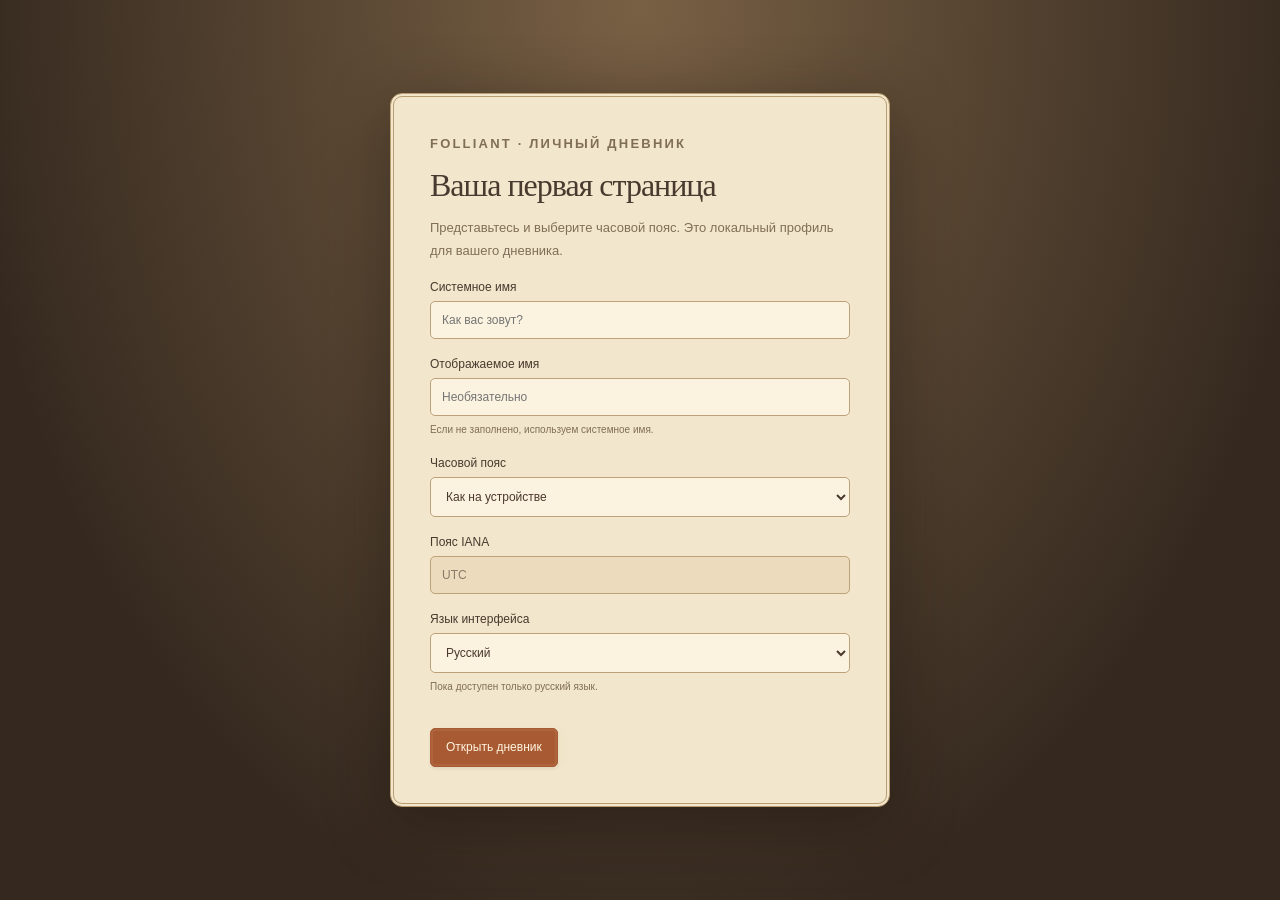
<file: frontend/templates/welcome.html>
<!doctype html>
<html lang="ru">
<head>
    <meta charset="utf-8">
    <meta name="viewport" content="width=device-width, initial-scale=1">
    <title>Добро пожаловать · Folliant</title>
    <link rel="stylesheet" href="../styles/styles.css">
    <link rel="stylesheet" href="../styles/profile.css">
    <script defer src="../scripts/timezone.js"></script>
    <script defer src="../scripts/profile.js"></script>
</head>
<body class="welcome-page" data-onboarding="true">
<main class="welcome-card">
    <p class="eyebrow">FOLLIANT · ЛИЧНЫЙ ДНЕВНИК</p>
    <h1>Ваша первая страница</h1>
    <p>Представьтесь и выберите часовой пояс. Это локальный профиль для вашего дневника.</p>
    <form id="profile-form" class="profile-form">
        <label>Системное имя<input name="username" maxlength="64" required autocomplete="username"
                                   placeholder="Как вас зовут?"></label>
        <label>Отображаемое имя<input name="display_name" maxlength="128" autocomplete="nickname"
                                      placeholder="Необязательно"><small>Если не заполнено, используем системное
            имя.</small></label>
        <label>Часовой пояс<select name="timezone_mode">
            <option value="system">Как на устройстве</option>
            <option value="manual">Выбрать вручную</option>
        </select></label>
        <label>Пояс IANA<input name="timezone" list="timezone-options" maxlength="64" required autocomplete="off">
            <datalist id="timezone-options"></datalist>
        </label>
        <label>Язык интерфейса<select name="locale">
            <option value="ru-RU">Русский</option>
        </select><small>Пока доступен только русский язык.</small></label>
        <p class="profile-message" role="status"></p>
        <button class="button primary" type="submit">Открыть дневник</button>
    </form>
</main>
</body>
</html>
</file>
<file: frontend/styles/styles.css>
@charset "UTF-8";
:root {
    --parchment: #F2E6CC;
    --aged-paper: #D7BD90;
    --terracotta: #A85B32;
    --ink: #4A392E;
    --sage: #78836B;
    --muted: #806E58;
    --line: rgba(112, 83, 49, .22);
    --paper-light: #F7EEDC;
    --nav-width: 210px;
    --journal-width: 288px;
    --hour-height: 64px;
    --sans: "Segoe UI", Arial, sans-serif;
    --serif: Georgia, "Times New Roman", serif;
    color-scheme: light;
    font-family: var(--sans);
    color: var(--ink);
    font-size: 14px;
}

* {
    box-sizing: border-box
}

body {
    margin: 0;
    background: #35291F
}

button, input, textarea, select {
    font: inherit;
    color: inherit
}

button, a, input, select, textarea {
    -webkit-tap-highlight-color: transparent
}

button {
    cursor: pointer
}

button {
    border: 0;
    background: none
}

button:disabled {
    cursor: not-allowed;
    opacity: .48
}

a {
    color: inherit;
    text-decoration: none
}

svg {
    width: 20px;
    height: 20px;
    display: block;
    flex-shrink: 0
}

button svg {
    pointer-events: none
}

button:focus-visible, a:focus-visible, input:focus-visible, select:focus-visible, textarea:focus-visible {
    outline: 2px solid var(--terracotta);
    outline-offset: 4px
}

button, input, select, textarea {
    border-radius: 5px
}

[hidden] {
    display: none !important
}

.app-shell {
    display: grid;
    grid-template-columns:var(--nav-width) minmax(0, 1fr) var(--journal-width);
    height: calc(100dvh - 20px);
    margin: 10px;
    border: 1px solid #8B704E;
    border-radius: 10px;
    overflow: hidden;
    background: var(--parchment);
    box-shadow: 0 2px 20px #160E0A99, inset 0 0 0 3px #D7BD90;
    transition: grid-template-columns .28s ease
}

body.nav-collapsed {
    --nav-width: 76px
}

body.journal-collapsed {
    --journal-width: 48px
}

.navigation {
    background: radial-gradient(ellipse at 0 0, #64503B55, transparent 65%), linear-gradient(100deg, #48372B, #392C23);
    color: #E7D6B7;
    display: flex;
    flex-direction: column;
    min-width: 0;
    overflow: hidden;
    border-right: 3px double #907550;
    padding: 30px 15px 16px;
    position: relative
}

.navigation:after {
    content: "";
    position: absolute;
    inset: 8px 7px;
    pointer-events: none;
    border: 1px solid #C5AA7826;
    border-radius: 5px
}

.brand {
    display: flex;
    align-items: center;
    gap: 11px;
    margin: 0 1px 20px;
    white-space: nowrap;
    position: relative;
    z-index: 1
}

.brand-seal {
    color: var(--aged-paper);
    display: grid;
    place-items: center;
    width: 38px;
    height: 46px;
    flex-shrink: 0
}

.brand-seal svg {
    width: 38px;
    height: 38px
}

.brand b {
    font: 23px var(--serif);
    letter-spacing: .2px
}

.brand small {
    font-size: 10px;
    letter-spacing: 1.5px;
    text-transform: uppercase;
    display: block;
    margin-top: 6px;
    color: #C5AF8C
}

.nav-divider {
    border-top: 1px solid #D7BD9033;
    padding: 18px 10px 14px;
    color: #B39C7B;
    font-size: 9px;
    letter-spacing: 1.7px;
    white-space: nowrap
}

.nav-link {
    display: flex;
    align-items: center;
    gap: 13px;
    width: 100%;
    min-height: 48px;
    text-align: left;
    padding: 12px;
    border: 1px solid transparent;
    position: relative;
    margin-bottom: 5px;
    color: #DECCAC;
    white-space: nowrap;
    transition: background .18s, color .18s
}

.nav-link svg {
    width: 19px;
    height: 19px
}

.nav-copy {
    opacity: 1;
    transition: opacity .15s;
    white-space: nowrap
}

.nav-link:hover:not(:disabled) {
    background: #F2E6CC0D;
    color: var(--parchment)
}

.nav-link.active {
    background: linear-gradient(90deg, #78836B70, #78836B28);
    border-color: #B2B09245;
    color: #F5E9CF
}

.active-mark {
    display: none;
    position: absolute;
    left: -1px;
    top: 9px;
    bottom: 9px;
    width: 3px;
    background: var(--aged-paper);
    border-radius: 3px
}

.active .active-mark {
    display: block
}

.soon {
    font-size: 9px;
    border: 1px solid #D7BD9040;
    border-radius: 3px;
    padding: 2px 4px;
    margin-left: 12px;
    opacity: .8
}

.nav-bottom {
    margin-top: auto;
    padding-top: 20px
}

.nav-art {
    text-align: center;
    color: #BBA17A;
    padding: 12px 0 28px;
    opacity: .5
}

.nav-art svg {
    width: 46px;
    height: 60px;
    margin: auto
}

.nav-art p {
    font: italic 13px/1.8 var(--serif);
    margin: 12px 0 0
}

.collapse-nav {
    font-size: 12px;
    color: #BDA686
}

.nav-collapsed .navigation {
    padding-left: 13px;
    padding-right: 13px
}

.nav-collapsed .nav-copy {
    opacity: 0;
    pointer-events: none
}

.nav-collapsed .brand {
    gap: 0
}

.nav-collapsed .nav-divider {
    height: 30px;
    padding: 0
}

.nav-collapsed .nav-divider span {
    display: none
}

.nav-collapsed .nav-art {
    visibility: hidden
}

.nav-collapsed .collapse-nav svg {
    transform: rotate(180deg)
}

.workspace {
    min-width: 0;
    min-height: 0;
    display: flex;
    flex-direction: column;
    padding: 30px 30px 14px;
    background: radial-gradient(ellipse at 50% 0, #FFFAE780, transparent 65%), repeating-linear-gradient(0deg, transparent, transparent 3px, #A8864C03 4px), var(--parchment);
    position: relative;
    outline: none
}

.page-heading {
    display: flex;
    align-items: center;
    justify-content: space-between;
    gap: 16px;
    margin-bottom: 27px
}

.eyebrow {
    font-size: 9px;
    letter-spacing: 2.2px;
    color: var(--muted);
    margin: 0 0 9px;
    font-weight: 600;
    display: flex;
    align-items: center;
    gap: 8px
}

.tiny-diamond {
    width: 5px;
    height: 5px;
    transform: rotate(45deg);
    background: var(--terracotta)
}

h1 {
    font: normal 43px/1.1 var(--serif);
    letter-spacing: -1px;
    margin: 0
}

.title-ornament {
    font-size: 26px;
    color: var(--terracotta);
    margin-left: 16px;
    vertical-align: middle;
    opacity: .8
}

.page-subtitle {
    font-size: 12px;
    color: var(--muted);
    margin: 10px 0 0
}

.heading-actions {
    display: flex;
    align-items: center;
    gap: 8px
}

.button {
    display: inline-flex;
    justify-content: center;
    align-items: center;
    gap: 8px;
    padding: 10px 15px;
    min-height: 39px;
    border: 1px solid #BDA179;
    border-radius: 5px;
    background: #F7EDD773;
    font-size: 12px;
    font-weight: 500;
    transition: background .18s, box-shadow .18s, transform .18s
}

.button:hover:not(:disabled) {
    background: #F9F0DD;
    box-shadow: 0 2px 5px #4A392E0D
}

.button:active:not(:disabled) {
    transform: translateY(1px)
}

.button svg {
    width: 16px;
    height: 16px
}

.primary {
    background: var(--terracotta);
    border-color: var(--terracotta);
    color: #FFF4E0;
    box-shadow: inset 0 0 0 2px #F2E6CC13, 0 2px 3px #4A392E12,
        5px 0 10px #5C412A06;
}

.primary:hover:not(:disabled) {
    background: #904B29
}

.icon-button {
    width: 34px;
    height: 34px;
    display: grid;
    place-items: center;
    border: 1px solid transparent;
    flex-shrink: 0;
    transition: background .18s
}

.icon-button svg {
    width: 17px;
    height: 17px
}

.icon-button:hover {
    background: #D7BD9045;
    border-color: var(--line)
}

.panel-button {
    margin-left: 3px;
    color: var(--muted)
}

.text-button {
    font-size: 12px;
    padding: 6px
}

.text-button:hover {
    text-decoration: underline;
    text-underline-offset: 3px
}

.notice {
    padding: 10px 13px;
    margin-bottom: 12px;
    font-size: 12px;
    display: flex;
    align-items: center;
    gap: 10px;
    border: 1px solid var(--line);
    border-radius: 5px;
    background: #E6D7B9
}

.notice svg {
    width: 17px;
    height: 17px
}

.notice .text-button {
    margin-left: auto
}

.error-notice {
    border-color: #A85B3259;
    background: #ECD9BE
}

.skip-link {
    position: fixed;
    top: -60px;
    left: 20px;
    z-index: 30;
    padding: 12px;
    background: var(--parchment)
}

.skip-link:focus {
    top: 10px
}

.journal {
    display: flex;
    flex-direction: column;
    min-width: 0;
    border-left: 1px solid #B79C7566;
    background: linear-gradient(90deg, #B8975D13, transparent 15px), #EEE0C4;
    overflow: hidden;
    transition: opacity .2s;
    box-shadow: inset 5px 0 10px #5C412A06
}

.journal-inner {
    width: 100%;
    flex: 1;
    min-height: 0;
    padding: 0 23px 20px;
    overflow: auto;
    scrollbar-width: thin;
    scrollbar-color: #BDA47D transparent;
    display: flex;
    flex-direction: column
}

.journal-heading .eyebrow {
    font-size: 8px;
    letter-spacing: 1.6px
}

.journal-heading > div {
    display: flex;
    justify-content: space-between;
    align-items: center
}

.journal-heading h2 {
    font: 29px var(--serif);
    margin: 6px 0
}

.journal-heading svg {
    width: 28px;
    height: 28px;
    color: #AB8957
}

.journal-heading p {
    margin: 3px 0 21px;
    font-size: 12px;
    color: var(--muted);
    text-transform: capitalize
}

.mini-calendar {
    padding: 13px 7px 9px;
    background: #F8EFDA57;
    border: 1px solid #BDA17970;
    border-radius: 5px;
    box-shadow: 0 3px 0 #A4865410
}

.mini-navigation {
    display: flex;
    justify-content: space-between;
    align-items: center;
    margin-bottom: 9px
}

.mini-navigation .icon-button {
    width: 25px;
    height: 26px
}

.mini-navigation .text-button {
    font: 15px var(--serif);
    text-transform: capitalize
}

.mini-weekdays, .mini-days {
    display: grid;
    grid-template-columns:repeat(7, 1fr);
    text-align: center
}

.mini-weekdays {
    font-size: 9px;
    color: var(--muted);
    margin: 0 0 7px
}

.mini-days button {
    height: 29px;
    padding: 0;
    font-size: 11px;
    border-radius: 3px;
    border: 1px solid transparent;
    position: relative
}

.mini-days button:hover {
    border-color: #A85B3260
}

.mini-days .outside {
    opacity: .35
}

.mini-days .in-week {
    background: #78836B18
}

.mini-days .selected-day {
    border-color: #A85B3270
}

.mini-days .is-today {
    background: var(--sage);
    color: #FFF9E8;
    font-weight: 600
}

.mini-days .has-event:after {
    content: "";
    position: absolute;
    width: 3px;
    height: 3px;
    border-radius: 50%;
    background: currentColor;
    bottom: 2px;
    left: calc(50% - 1px)
}

.ornament-divider {
    display: flex;
    align-items: center;
    gap: 12px;
    margin: 23px 0;
    color: #B09670
}

.ornament-divider:before, .ornament-divider:after {
    content: "";
    height: 1px;
    background: var(--line);
    flex: 1
}

.ornament-divider span {
    font-size: 17px
}

.agenda-heading {
    display: flex;
    justify-content: space-between;
    align-items: center;
    margin-bottom: 14px
}

.agenda-heading h3 {
    font: 18px var(--serif);
    margin: 0
}

.count-badge {
    font-size: 10px;
    min-width: 22px;
    height: 22px;
    border: 1px solid var(--line);
    display: grid;
    place-items: center;
    border-radius: 50%;
    color: var(--muted)
}

.agenda-card {
    width: 100%;
    text-align: left;
    display: flex;
    gap: 10px;
    padding: 11px 0;
    border-bottom: 1px solid #BDA17944;
    border-radius: 0
}

.agenda-icon {
    width: 29px;
    height: 32px;
    display: grid;
    place-items: center;
    background: #78836B15;
    border: 1px solid #78836B30;
    border-radius: 4px;
    color: var(--sage);
    flex-shrink: 0
}

.agenda-icon svg {
    width: 15px;
    height: 15px
}

.agenda-copy {
    min-width: 0
}

.agenda-copy b {
    font-size: 12px;
    font-weight: 500;
    display: block;
    overflow: hidden;
    text-overflow: ellipsis;
    white-space: nowrap
}

.agenda-copy small {
    display: block;
    font-size: 10px;
    color: var(--muted);
    margin-top: 5px
}

.agenda-card:hover .agenda-copy b {
    color: var(--terracotta)
}

.agenda-card.past {
    opacity: .6
}

.agenda-empty {
    padding: 20px 5px;
    text-align: center;
    font-size: 12px;
    line-height: 1.7;
    color: var(--muted)
}

.agenda-empty svg {
    width: 25px;
    height: 25px;
    margin: 0 auto 10px;
    color: var(--sage)
}

.journal-add {
    width: 100%;
    margin-top: 20px;
    background: #78836B;
    border-color: #6A745E;
    color: #FFFAEB;
    min-height: 41px;
    box-shadow: inset 0 0 0 2px #F2E6CC18
}

.journal-add:hover:not(:disabled) {
    background: #69755C
}

.journal-footnote {
    margin-top: auto;
    padding-top: 30px;
    display: flex;
    align-items: center;
    justify-content: center;
    gap: 10px;
    color: #8D8068
}

.journal-footnote svg {
    width: 22px;
    height: 22px;
    opacity: .7
}

.journal-footnote p {
    font: italic 12px/1.6 var(--serif);
    margin: 0
}

.events-page, .settings-page {
    overflow: auto;
    min-height: 0;
    scrollbar-width: thin;
    padding-bottom: 20px
}

.section-toolbar {
    display: flex;
    align-items: center;
    justify-content: space-between;
    margin-bottom: 22px
}

.section-toolbar p {
    font-size: 12px;
    color: var(--muted)
}

.series-card {
    width: 100%;
    display: flex;
    align-items: center;
    gap: 15px;
    text-align: left;
    padding: 19px;
    margin-bottom: 10px;
    background: #FAF0DA70;
    border: 1px solid var(--line);
    border-radius: 6px;
    transition: background .2s;
    box-shadow: 5px 5px 10px rgb(92 65 42 / 0.08);
}

.series-card:hover {
    background: #FBF2DF
}

.series-card .agenda-icon {
    width: 40px;
    height: 40px
}

.series-card strong {
    font: 18px var(--serif)
}

.series-card small {
    display: block;
    font-size: 11px;
    margin-top: 7px;
    color: var(--muted)
}

.series-card > .series-arrow {
    margin-left: auto;
    color: var(--sage)
}

.load-more {
    display: flex;
    margin: 20px auto
}

.empty-state {
    text-align: center;
    padding: 60px 20px;
    color: var(--muted)
}

.empty-state svg {
    width: 40px;
    height: 40px;
    margin: 0 auto 17px;
    color: var(--sage)
}

.empty-state h2 {
    font: 24px var(--serif);
    color: var(--ink)
}

.empty-state p {
    font-size: 12px;
    line-height: 1.8
}

.settings-card {
    max-width: 760px;
    padding: 30px;
    border: 1px solid var(--line);
    border-radius: 7px;
    background: #FAF2DF70
}

.setting-emblem {
    color: var(--terracotta)
}

.setting-emblem svg {
    width: 27px;
    height: 27px
}

.settings-card h2 {
    font: 28px var(--serif);
    margin-bottom: 10px
}

.settings-card > p {
    color: var(--muted);
    font-size: 12px;
    line-height: 1.7;
    margin-bottom: 30px
}

.setting-row {
    display: flex;
    align-items: center;
    justify-content: space-between;
    gap: 20px;
    padding: 21px 0;
    border-top: 1px solid var(--line)
}

.setting-row b {
    font-weight: 500;
    font-size: 13px
}

.setting-row small {
    display: block;
    color: var(--muted);
    font-size: 11px;
    margin-top: 6px
}

.setting-row select {
    min-width: 140px;
    padding: 9px;
    background: var(--paper-light);
    border: 1px solid var(--line)
}

.timezone-value {
    font-size: 12px;
    overflow-wrap: anywhere
}

.toast {
    position: fixed;
    bottom: 28px;
    left: 50%;
    transform: translate(-50%, 18px);
    opacity: 0;
    pointer-events: none;
    z-index: 100;
    background: var(--ink);
    color: var(--parchment);
    padding: 13px 20px;
    border: 1px solid #D7BD9066;
    border-radius: 6px;
    box-shadow: 0 6px 18px #241A1830;
    max-width: min(90vw, 520px);
    font-size: 13px;
    transition: opacity .2s, transform .2s
}

.toast.visible {
    opacity: 1;
    transform: translate(-50%, 0)
}

@media (min-width: 1600px) {
    .workspace {
        padding: 36px 42px 18px
    }

    .page-heading {
        margin-bottom: 32px
    }

    :root {
        --nav-width: 230px;
        --journal-width: 310px
    }

    .journal-inner {
        width: 100%;
        padding-left: 26px;
        padding-right: 26px
    }

    .nav-collapsed {
        --nav-width: 76px
    }

    .journal-collapsed {
        --journal-width: 48px
    }
}

@media (max-width: 1200px) {
    .workspace {
        padding: 25px 20px 12px
    }

    .page-heading {
        align-items: flex-start
    }

    .heading-actions {
        padding-top: 21px
    }

    .heading-actions .primary span:not([data-icon]) {
        display: none
    }

    .heading-actions .primary {
        width: 38px;
        padding: 8px
    }

    .journal-inner {
        width: 100%;
        padding: 0 18px 20px
    }

    :root {
        --journal-width: 270px
    }
}

@media (max-width: 1050px) {
    .app-shell {
        grid-template-columns:var(--nav-width) minmax(0, 1fr) 48px
    }

    .journal {
        position: fixed;
        z-index: 15;
        right: 10px;
        top: 10px;
        bottom: 10px;
        width: var(--journal-width);
        border: 1px solid #B79C75;
        border-radius: 0 8px 8px 0;
        box-shadow: -10px 0 40px #4A392E35;
        transform: translateX(0);
        transition: transform .25s, opacity .25s
    }

    .journal-inner {
        width: 100%
    }

    .journal-collapsed .journal {
        transform: none;
        box-shadow: none
    }

    .panel-button {
        position: relative;
        z-index: 16
    }
}

@media (max-width: 680px) {
    :root {
        --nav-width: 55px
    }

    .app-shell {
        height: 100dvh;
        margin: 0;
        border: 0;
        border-radius: 0
    }

    .navigation, .nav-collapsed .navigation {
        padding: 20px 5px 12px
    }

    .navigation:after {
        display: none
    }

    .brand {
        margin: 0 auto 25px;
        justify-content: center
    }

    .brand-seal {
        width: 32px
    }

    .brand-seal svg {
        width: 29px;
        height: 29px
    }

    .nav-copy, .nav-divider span, .nav-art, .collapse-nav {
        display: none !important
    }

    .nav-divider {
        height: 20px;
        padding: 0
    }

    .nav-link {
        padding: 11px;
        min-height: 43px
    }

    .nav-collapsed {
        --nav-width: 55px
    }

    .workspace {
        padding: 21px 13px 10px
    }

    .page-heading {
        margin-bottom: 19px;
        gap: 5px
    }

    h1 {
        font-size: 32px
    }

    .title-ornament {
        font-size: 20px;
        margin-left: 8px
    }

    .page-subtitle {
        font-size: 10px;
        max-width: 190px;
        line-height: 1.6
    }

    .eyebrow {
        font-size: 7px;
        letter-spacing: 1.6px
    }

    .heading-actions {
        gap: 2px;
        padding-top: 14px
    }

    .heading-actions .primary {
        width: 33px;
        min-height: 34px
    }

    .journal {
        top: 0;
        bottom: 0;
        right: 0;
        width: min(var(--journal-width), calc(100vw - 55px));
        border-radius: 0
    }

    .journal-inner {
        width: 100%;
        padding-top: 0
    }

    .notice {
        font-size: 10px
    }

    .setting-row {
        align-items: flex-start;
        flex-direction: column;
        gap: 12px
    }

    .settings-card {
        padding: 20px
    }

    .section-toolbar p {
        max-width: 150px;
        font-size: 11px
    }
}

@media (prefers-reduced-motion: reduce) {
    *, *:before, *:after {
        animation: none !important;
        transition: none !important;
        scroll-behavior: auto !important
    }
}

/* The day panel always retains its own accessible toggle rail. */
.journal-rail {
    height: 48px;
    min-height: 48px;
    display: flex;
    justify-content: flex-end;
    align-items: center;
    padding: 6px
}

.journal-rail .panel-button {
    margin: 0
}

.journal-collapsed .journal-rail {
    justify-content: center
}

.journal-collapsed .panel-button svg {
    transform: rotate(180deg)
}

.today-task-agenda {
    margin-top: 26px;
    padding-top: 22px;
    border-top: 1px solid var(--line)
}

.journal-inner > section, .journal-inner > header, .journal-inner > .button, .journal-inner > .ornament-divider, .journal-inner > footer {
    flex-shrink: 0
}

.brand .brand-name {
    font-family: "Palatino Linotype", "Book Antiqua", Georgia, serif;
    font-style: italic;
    font-weight: 600;
    font-size: 29px;
    letter-spacing: .6px;
    color: var(--parchment)
}

.collapse-nav {
    border-top: 1px solid #D7BD9033;
    border-radius: 0;
    margin-top: 12px;
    margin-bottom: 0;
    padding-top: 17px
}
</file>
<file: frontend/styles/profile.css>
.welcome-page {
    min-height: 100dvh;
    display: grid;
    place-items: center;
    padding: 24px;
    background: radial-gradient(ellipse at top, #786044, #35291F 75%);
    color: var(--ink)
}

.welcome-card {
    width: min(100%, 500px);
    padding: 36px;
    background: var(--parchment);
    border: 4px double #B99C70;
    border-radius: 12px;
    box-shadow: 0 15px 65px #170F0C70
}

.welcome-card h1 {
    font: 32px var(--serif);
    margin: 12px 0
}

.welcome-card p {
    font-size: 13px;
    line-height: 1.7;
    color: var(--muted)
}

.profile-form label {
    display: block;
    font-size: 12px;
    margin: 18px 0 0
}

.profile-form input, .profile-form select {
    display: block;
    width: 100%;
    padding: 11px;
    margin-top: 7px;
    border: 1px solid #BDA179;
    background: #FBF3E0;
    color: var(--ink)
}

.profile-form input:disabled {
    background: #D7BD9040;
    color: #887B69;
    cursor: not-allowed
}

.profile-form small {
    display: block;
    color: var(--muted);
    line-height: 1.6;
    margin-top: 6px
}

.profile-form .button {
    margin-top: 20px
}

.profile-message {
    color: var(--terracotta);
    font-size: 12px;
    line-height: 1.6
}

.settings-page .settings-card + .settings-card {
    margin-top: 20px
}

.settings-page {
    overflow-y: auto;
    scrollbar-width: thin;
    scrollbar-color: #B79D73 #E8D9B8;
    overscroll-behavior: contain;
}

@media (max-width: 600px) {
    .welcome-page {
        padding: 14px
    }

    .welcome-card {
        padding: 24px
    }
}
</file>
